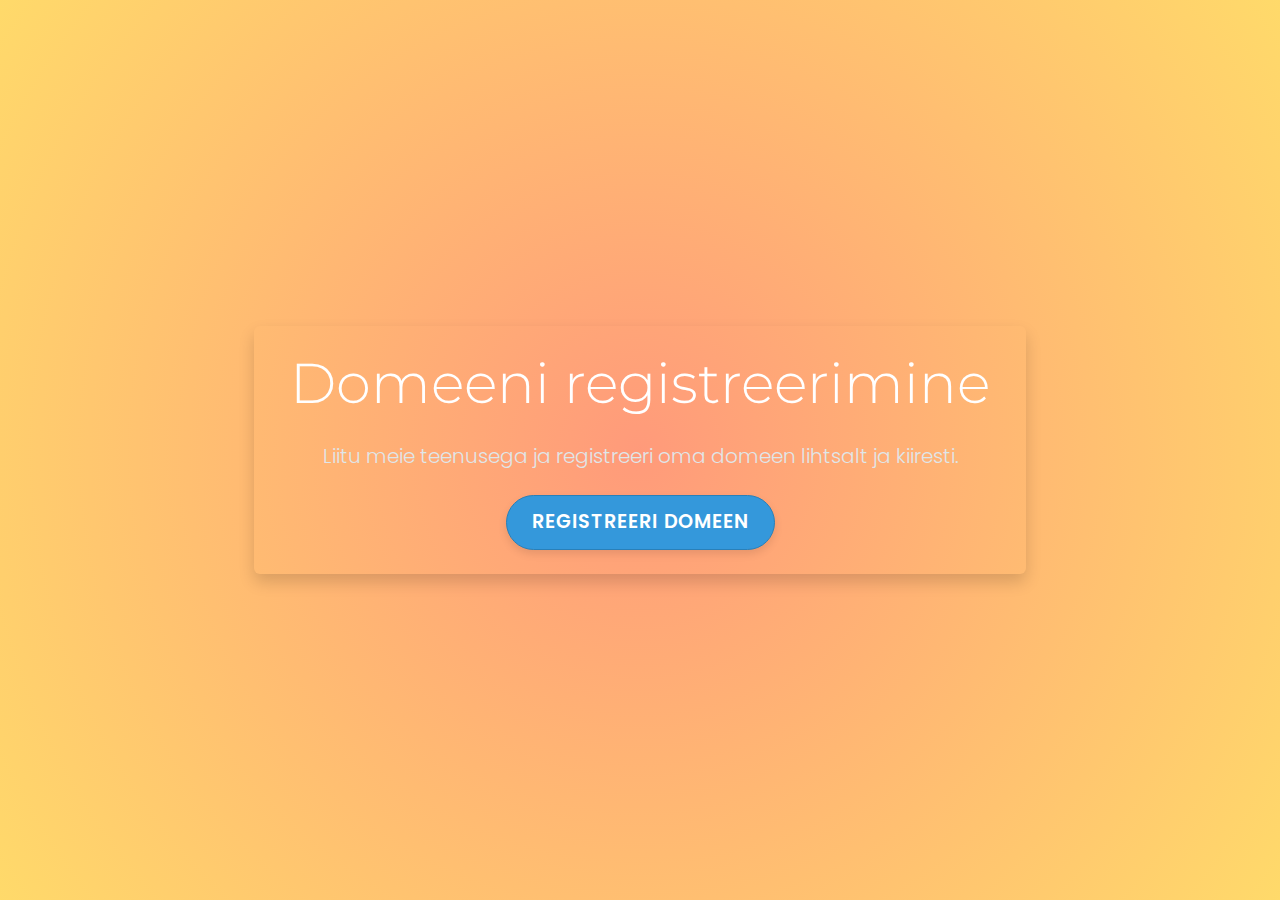
<file: Index.html>
<!DOCTYPE html>
<html lang="et">
<head>
    <meta charset="UTF-8">
    <meta name="viewport" content="width=device-width, initial-scale=1.0">
    <title>Domeeni registreerimise vorm</title>
    
    <!-- Linkige Bootstrap 5 -->
    <link href="https://cdn.jsdelivr.net/npm/bootstrap@5.3.0-alpha1/dist/css/bootstrap.min.css" rel="stylesheet">
    
    <!-- Linkige Google Fonts -->
    <link href="https://fonts.googleapis.com/css2?family=Poppins:wght@400;600&family=Montserrat:wght@700&display=swap" rel="stylesheet">
    
    <!-- Linkige oma kohalik CSS fail -->
    <link rel="stylesheet" href="style.css">
</head>
<body>

    <!-- Peamine konteiner -->
    <div class="container d-flex justify-content-center align-items-center min-vh-100">
        <div class="row text-center p-4 shadow rounded">
            <div class="col-12">
                <!-- Pealkiri -->
                <h1 class="display-4 mb-4">Domeeni registreerimine</h1>
                <p class="lead mb-4">Liitu meie teenusega ja registreeri oma domeen lihtsalt ja kiiresti.</p>

                <!-- Nupp -->
                <a href="#registreeri" class="btn btn-primary btn-lg">Registreeri domeen</a>
            </div>
        </div>
    </div>

    <!-- Linkige Bootstrapi JavaScript -->
    <script src="https://cdn.jsdelivr.net/npm/bootstrap@5.3.0-alpha1/dist/js/bootstrap.bundle.min.js"></script>
</body>
</html>
</file>
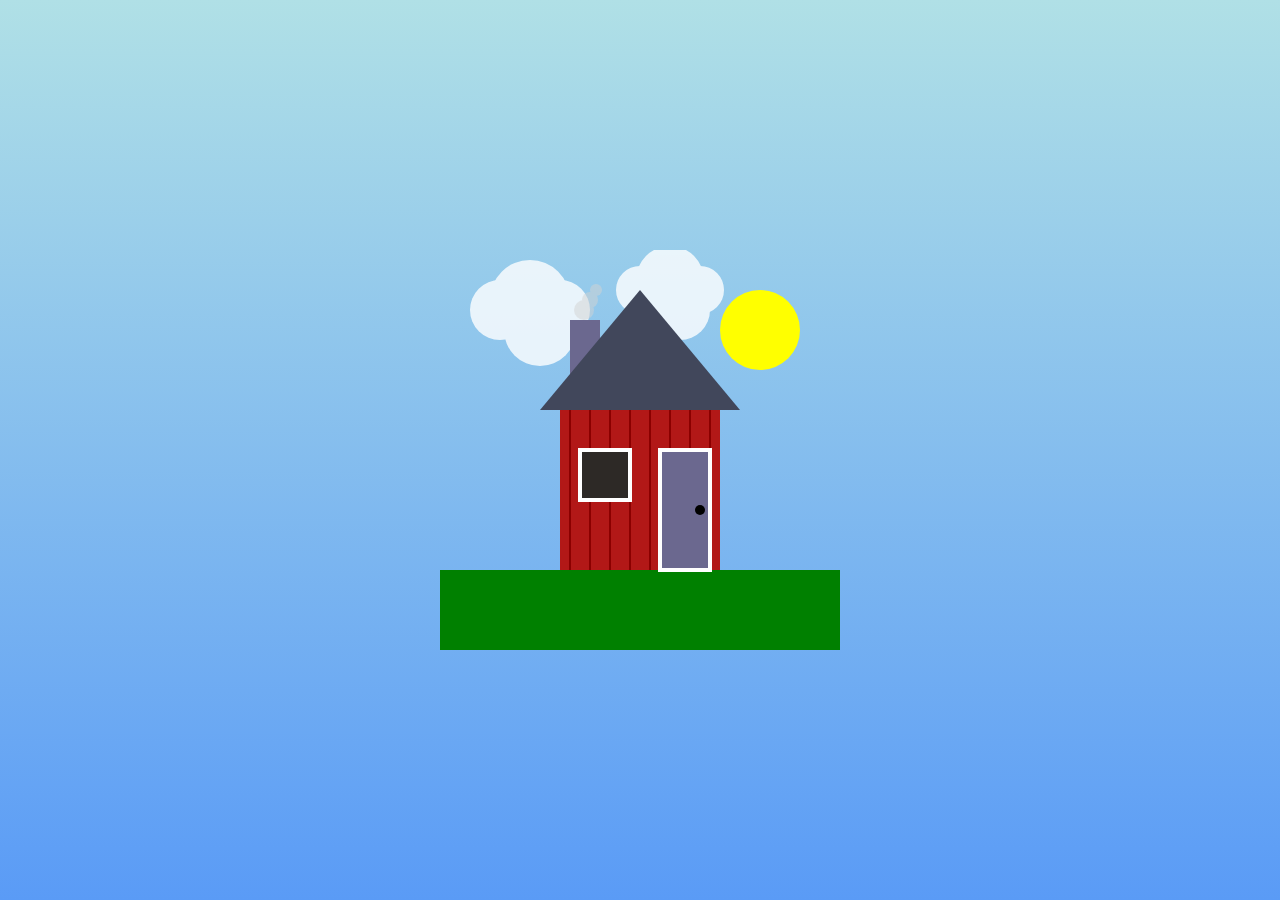
<file: Untitled-1.html>
<!DOCTYPE html> 
<html lang="et">
<head>
    <meta charset="UTF-8">
    <meta name="viewport" content="width=device-width, initial-scale=1.0">
    <title>SVG Maja</title>
    <style>
        body {
            display: flex;
            justify-content: center;
            align-items: center;
            height: 100vh;
            margin: 0;
            background: linear-gradient(to top, #5A9BF6, #B0E0E6);
            overflow: hidden;
        }
        @keyframes moveCloud {
            0% { transform: translateX(-150px); }
            100% { transform: translateX(350px); }
        }
        @keyframes moveSun {
            0% { transform: translateY(0px); }
            50% { transform: translateY(-10px); }
            100% { transform: translateY(0px); }
        }
        @keyframes smoke {
            0% { opacity: 0.5; transform: translateY(0) scale(1); }
            50% { opacity: 0.3; transform: translateY(-10px) scale(1.1); }
            100% { opacity: 0; transform: translateY(-20px) scale(1.2); }
        }
    </style>
</head>
<body>
    <svg width="400" height="400" viewBox="0 0 200 200">
        <!-- Päike -->
        <circle cx="160" cy="40" r="20" fill="yellow" style="animation: moveSun 5s linear infinite alternate;" />
        
        <!-- Ilusamad pilved -->
        <g fill="white" opacity="0.8" style="animation: moveCloud 10s linear infinite alternate;">
            <circle cx="30" cy="30" r="15" />
            <circle cx="45" cy="25" r="20" />
            <circle cx="60" cy="30" r="15" />
            <circle cx="50" cy="40" r="18" />
        </g>
        
        <g fill="white" opacity="0.8" style="animation: moveCloud 12s linear infinite alternate;">
            <circle cx="100" cy="20" r="12" />
            <circle cx="115" cy="15" r="17" />
            <circle cx="130" cy="20" r="12" />
            <circle cx="120" cy="30" r="15" />
        </g>
        
        <!-- Muru -->
        <rect x="0" y="160" width="200" height="40" fill="green" />

        <!-- Korsten katuse taga -->
        <rect x="65" y="35" width="15" height="30" fill="#6B688F" />
 
        <!-- Katus -->
        <polygon points="50,80 150,80 100,20" fill="#41475B" />
    
        <!-- Suits -->
        <g fill="lightgray" opacity="0.5">
            <circle cx="72" cy="30" r="5" style="animation: smoke 3s infinite;" />
            <circle cx="75" cy="25" r="4" style="animation: smoke 3s 0.5s infinite;" />
            <circle cx="78" cy="20" r="3" style="animation: smoke 3s 1s infinite;" />
        </g>
        
        <!-- Maja tellistest -->
        <pattern id="brickPattern" width="10" height="5" patternUnits="userSpaceOnUse">
            <rect width="10" height="5" fill="#B21817" />
            <line x1="5" y1="0" x2="5" y2="5" stroke="#8B0000" stroke-width="1" />
        </pattern>
        <rect x="60" y="80" width="80" height="80" fill="url(#brickPattern)" />
        
        <!-- Aken -->
        <rect x="70" y="100" width="25" height="25" fill="#2D2926" stroke="white" stroke-width="2" />
        
        <!-- Uks -->
        <rect x="110" y="100" width="25" height="60" fill="#6B688F" stroke="white" stroke-width="2" />
        
        <!-- Ukse käepide -->
        <circle cx="130" cy="130" r="2.5" fill="black" />
        
    </svg>
</body>
</html>
</file>
<file: style.css>
/* Üldine keha ja taust */
body {
    font-family: 'Poppins', sans-serif;
    background: radial-gradient(circle, rgba(255, 87, 34, 0.6), rgba(255, 193, 7, 0.6)); /* Punane-kollane värviline gradient */
    color: #fff;
    margin: 0;
    padding: 0;
}

/* Pealkiri - suurem ja ilusam */
h1 {
    font-family: 'Montserrat', sans-serif;
    font-weight: 700;
    font-size: 3rem;
    color: #fff;
    margin-bottom: 20px;
}

/* Pealelõike tekst */
p {
    font-size: 1.25rem;
    font-weight: 400;
    color: #dfe6e9;
    margin-bottom: 30px;
}

/* Nuppude stiil - rohkem eristuv */
.btn-primary {
    background-color: #3498db;
    border-color: #2980b9;
    font-size: 1.2rem;
    font-weight: 600;
    padding: 12px 25px;
    border-radius: 50px;
    text-transform: uppercase;
    letter-spacing: 1px;
    box-shadow: 0 4px 8px rgba(0, 0, 0, 0.1);
}

/* Nuppude hover efekt - tumedam sinine ja varjud */
.btn-primary:hover {
    background-color: #2980b9;
    border-color: #1c5d8a;
    box-shadow: 0 6px 12px rgba(0, 0, 0, 0.2);
}

/* Abstraktne splash efekt */
.splash {
    position: absolute;
    top: 0;
    left: 0;
    right: 0;
    bottom: 0;
    z-index: -1;
}

.splash .circle1 {
    position: absolute;
    width: 400px;
    height: 400px;
    background-color: rgba(255, 87, 34, 0.6);
    border-radius: 50%;
    top: 10%;
    left: 10%;
}

.splash .circle2 {
    position: absolute;
    width: 300px;
    height: 300px;
    background-color: rgba(255, 193, 7, 0.6);
    border-radius: 50%;
    top: 40%;
    left: 60%;
}

.splash .circle3 {
    position: absolute;
    width: 200px;
    height: 200px;
    background-color: rgba(76, 175, 80, 0.6);
    border-radius: 50%;
    top: 70%;
    left: 20%;
}
</file>
